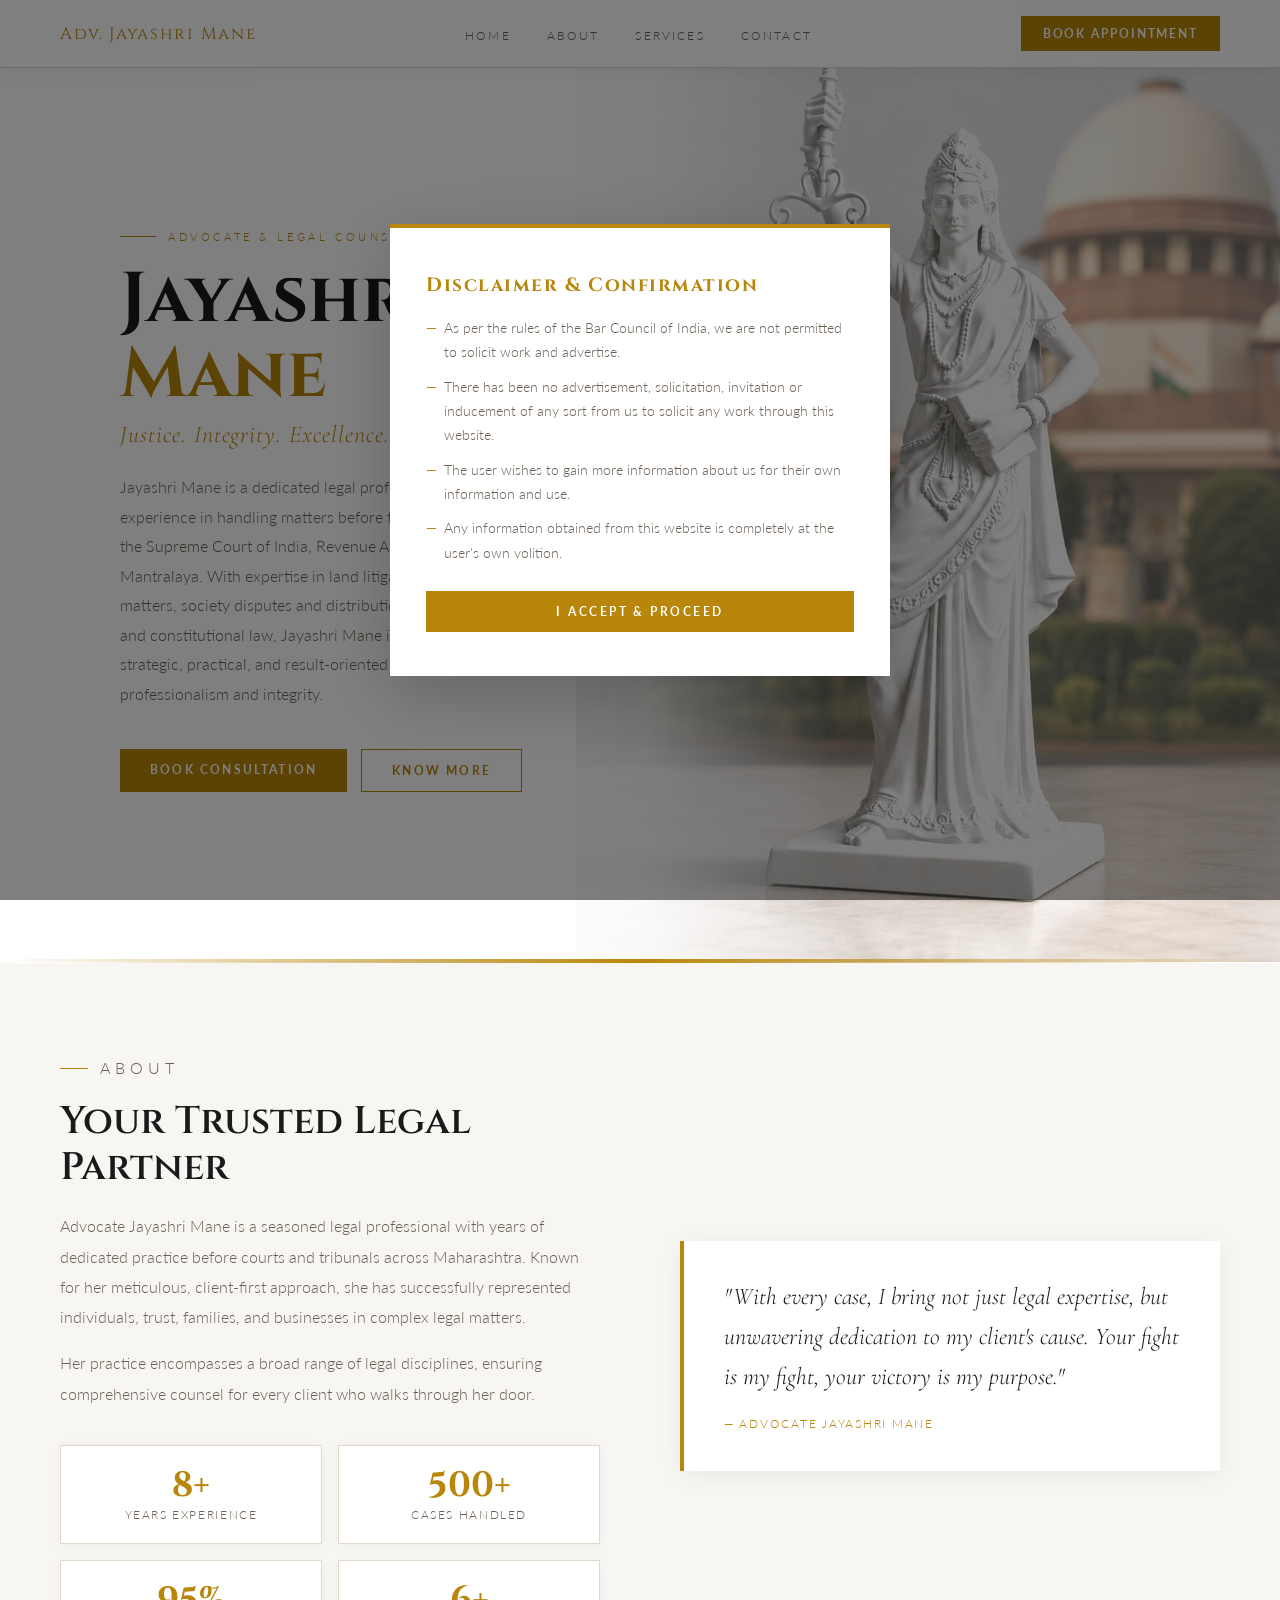
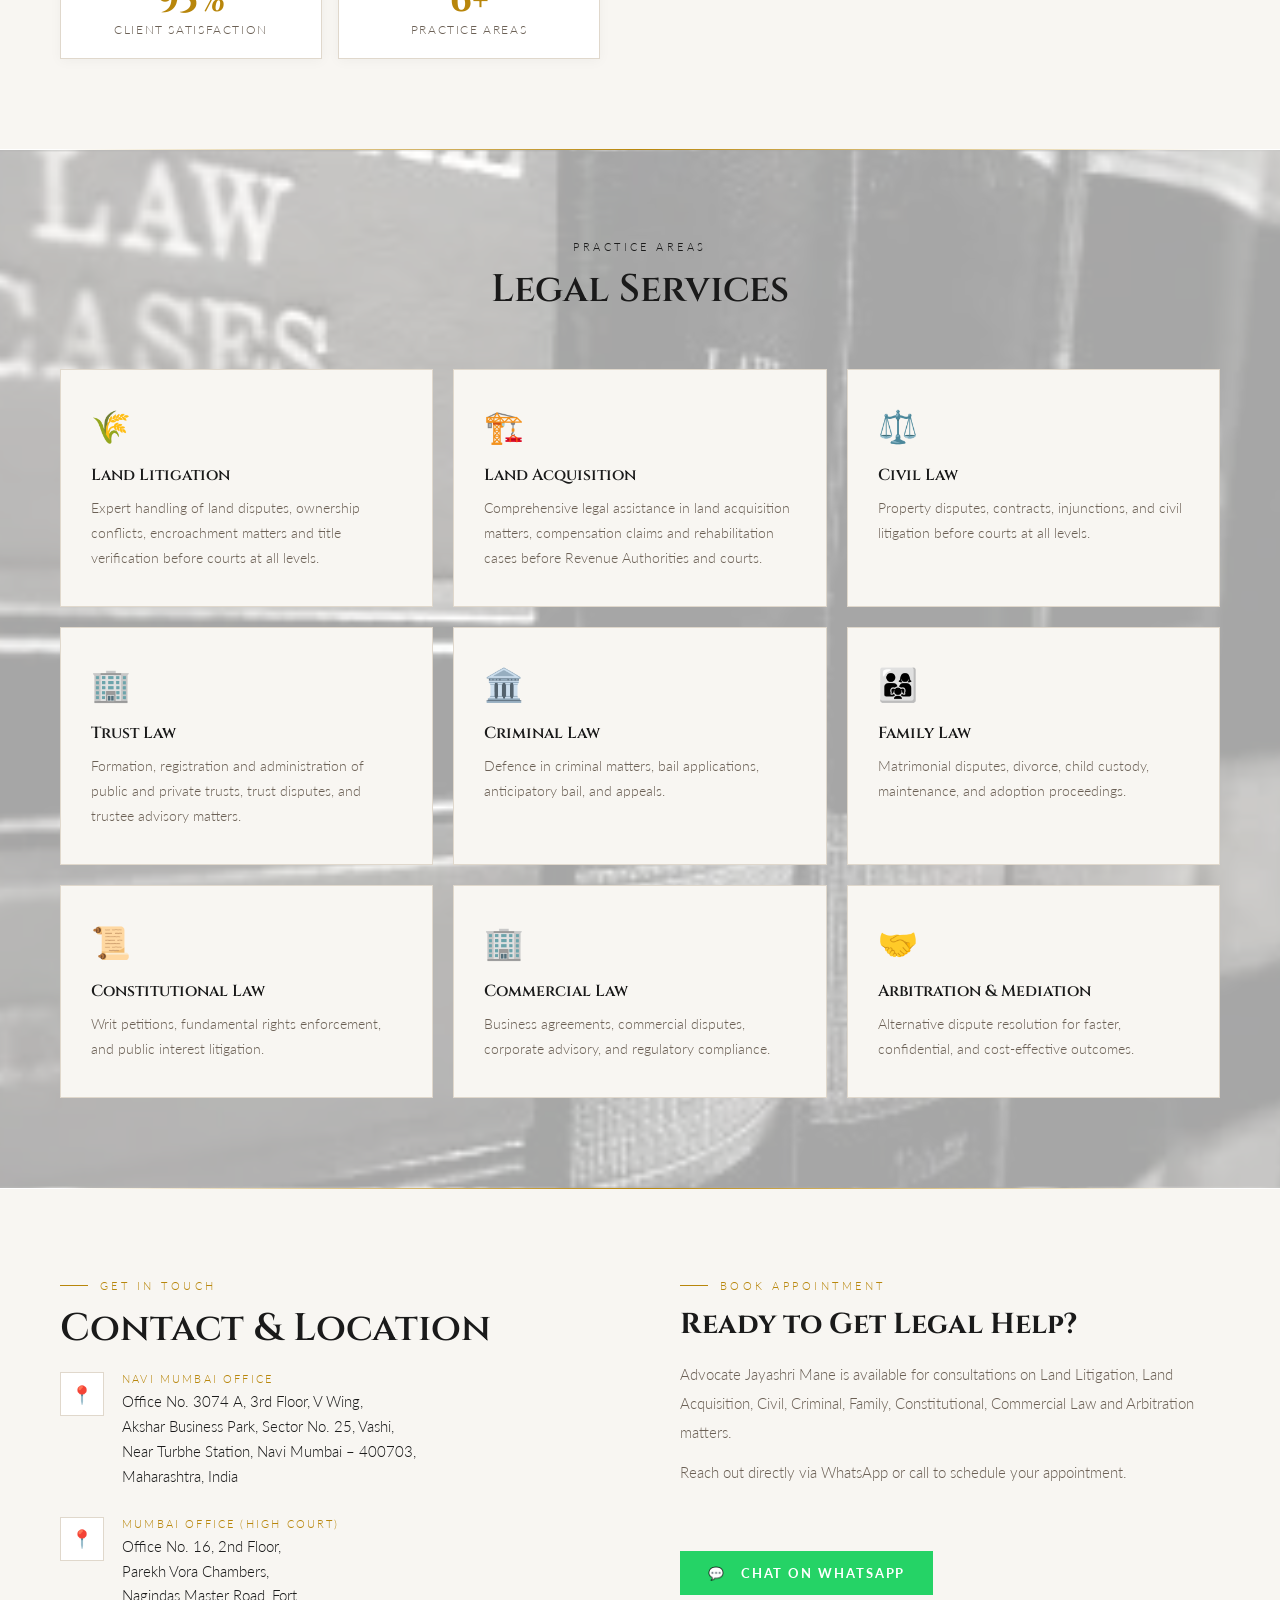
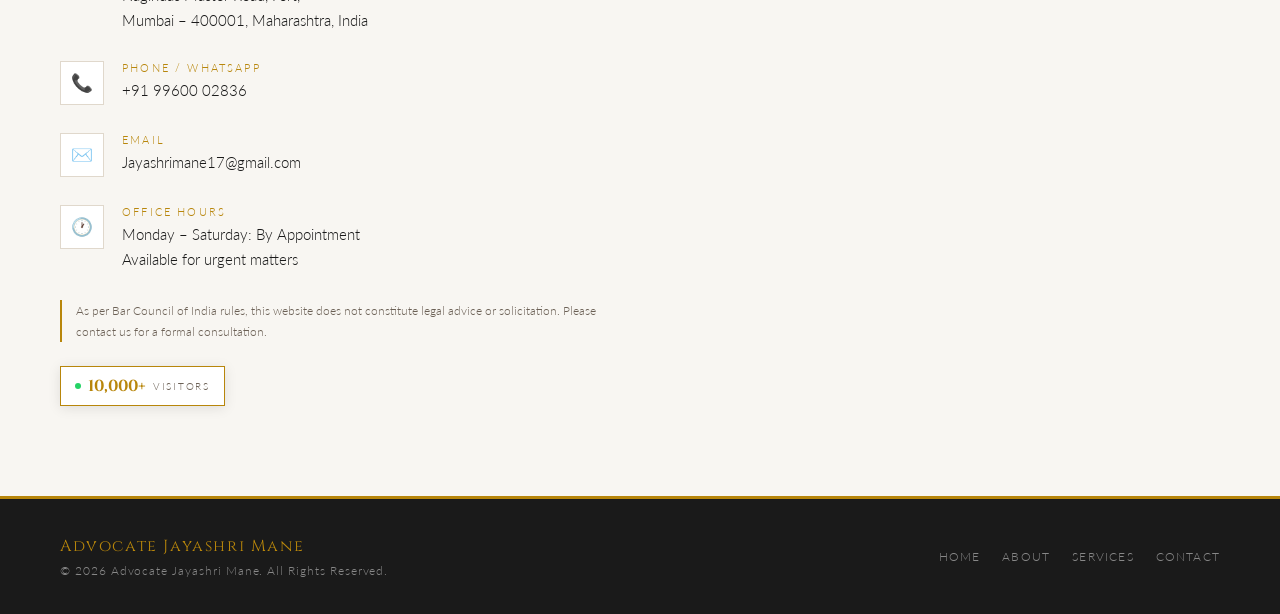
<file: index.html>
<!DOCTYPE html>
<html lang="en">
<head>
  <meta charset="UTF-8" />
  <meta name="viewport" content="width=device-width, initial-scale=1.0"/>
  <title>Advocate Jayashri Mane</title>
  <link href="https://fonts.googleapis.com/css2?family=Cormorant+Garamond:ital,wght@0,400;0,600;0,700;1,400&family=Cinzel:wght@400;600;700&family=Lato:wght@300;400;700&display=swap" rel="stylesheet"/>
  <style>
    :root {
      --gold: #b8860b;
      --gold-light: #d4a017;
      --gold-pale: #fdf3dc;
      --dark: #1a1a1a;
      --bg: #ffffff;
      --bg2: #f8f6f2;
      --text: #1a1a1a;
      --text-muted: #6b6055;
      --border: #e0d8cc;
    }
    *, *::before, *::after { margin: 0; padding: 0; box-sizing: border-box; }
    html { scroll-behavior: smooth; }
    body { background: var(--bg); color: var(--text); font-family: 'Lato', sans-serif; font-weight: 300; overflow-x: hidden; }

    /* NAV */
    nav { position: fixed; top: 0; left: 0; right: 0; z-index: 100; display: flex; justify-content: space-between; align-items: center; padding: 16px 60px; background: rgba(255,255,255,0.97); backdrop-filter: blur(10px); border-bottom: 1px solid var(--border); box-shadow: 0 2px 16px rgba(0,0,0,0.06); }
    .nav-logo { font-family: 'Cinzel', serif; font-size: 1.05rem; color: var(--gold); letter-spacing: 0.1em; text-decoration: none; }
    .nav-links { display: flex; gap: 36px; list-style: none; }
    .nav-links a { font-size: 0.75rem; letter-spacing: 0.18em; text-transform: uppercase; color: var(--text-muted); text-decoration: none; transition: color 0.25s; }
    .nav-links a:hover { color: var(--gold); }
    .nav-cta { font-size: 0.74rem; letter-spacing: 0.16em; text-transform: uppercase; font-weight: 700; color: #fff; background: var(--gold); padding: 10px 22px; text-decoration: none; transition: background 0.25s; white-space: nowrap; }
    .nav-cta:hover { background: var(--gold-light); }

    /* HERO - DESKTOP */
    #home { min-height: 100vh; position: relative; display: flex; align-items: center; overflow: hidden; background: #fff; }
    .hero-bg { position: absolute; right: 0; top: 0; width: 55%; height: 100%; object-fit: cover; object-position: center top; opacity: 0.75; filter: brightness(1.05) saturate(0.9); z-index: 0; }
    .hero-fade { position: absolute; top: 0; left: 0; width: 65%; height: 100%; background: linear-gradient(to right, #ffffff 55%, rgba(255,255,255,0.85) 78%, transparent 100%); z-index: 1; pointer-events: none; }
    #home::after { content: ''; position: absolute; bottom: 0; left: 0; right: 0; height: 3px; background: linear-gradient(90deg, transparent, var(--gold), transparent); z-index: 3; }
    .hero-text { position: relative; z-index: 2; padding: 140px 60px 80px; max-width: 580px; }
    .hero-eyebrow { font-size: 0.7rem; letter-spacing: 0.32em; text-transform: uppercase; color: var(--gold); margin-bottom: 20px; display: flex; align-items: center; gap: 12px; }
    .hero-eyebrow::before { content: ''; width: 36px; height: 1px; background: var(--gold); }
    .hero-title { font-family: 'Cinzel', serif; font-size: clamp(3rem, 5.5vw, 5rem); font-weight: 700; line-height: 1.06; color: var(--dark); margin-bottom: 8px; }
    .hero-title span { color: var(--gold); }
    .hero-subtitle { font-family: 'Cormorant Garamond', serif; font-size: 1.5rem; font-style: italic; color: var(--gold); margin-bottom: 24px; letter-spacing: 0.04em; }
    .hero-desc { font-size: 0.97rem; line-height: 1.9; color: var(--text-muted); max-width: 440px; margin-bottom: 40px; }
    .hero-buttons { display: flex; gap: 14px; flex-wrap: wrap; }
    .btn-primary { font-size: 0.76rem; letter-spacing: 0.18em; text-transform: uppercase; font-weight: 700; padding: 13px 30px; background: var(--gold); color: #fff; text-decoration: none; display: inline-block; transition: background 0.25s, transform 0.2s; border: none; cursor: pointer; }
    .btn-primary:hover { background: var(--gold-light); transform: translateY(-2px); }
    .btn-outline { font-size: 0.76rem; letter-spacing: 0.18em; text-transform: uppercase; font-weight: 700; padding: 13px 30px; border: 1.5px solid var(--gold); color: var(--gold); text-decoration: none; display: inline-block; transition: background 0.25s; }
    .btn-outline:hover { background: var(--gold-pale); }

    .gold-line { height: 1px; background: linear-gradient(90deg, transparent, var(--gold), transparent); margin: 0 60px; }
    section { padding: 90px 60px; }
    .section-label { font-size: 0.68rem; letter-spacing: 0.32em; text-transform: uppercase; color: var(--gold); margin-bottom: 14px; display: flex; align-items: center; gap: 12px; }
    .section-label::before { content: ''; width: 28px; height: 1px; background: var(--gold); }
    .section-title { font-family: 'Cinzel', serif; font-size: clamp(1.8rem, 3vw, 2.6rem); font-weight: 600; color: var(--dark); margin-bottom: 20px; line-height: 1.2; }

    /* ABOUT */
    #about { background: var(--bg2); display: grid; grid-template-columns: 1fr 1fr; gap: 80px; align-items: center; }
    .about-text p { font-size: 0.97rem; line-height: 1.95; color: var(--text-muted); margin-bottom: 16px; }
    .about-stats { display: grid; grid-template-columns: 1fr 1fr; gap: 16px; margin-top: 36px; }
    .stat-card { border: 1px solid var(--border); padding: 22px; background: #fff; text-align: center; box-shadow: 0 2px 12px rgba(0,0,0,0.04); }
    .stat-num { font-family: 'Cinzel', serif; font-size: 2.2rem; color: var(--gold); font-weight: 700; line-height: 1; margin-bottom: 5px; }
    .stat-label { font-size: 0.72rem; letter-spacing: 0.14em; text-transform: uppercase; color: var(--text-muted); }
    .about-quote { font-family: 'Cormorant Garamond', serif; font-size: 1.5rem; font-style: italic; color: var(--dark); line-height: 1.65; padding: 36px 40px; border-left: 4px solid var(--gold); background: #fff; box-shadow: 0 4px 24px rgba(0,0,0,0.06); }
    .about-quote cite { display: block; margin-top: 18px; font-family: 'Lato', sans-serif; font-size: 0.78rem; letter-spacing: 0.14em; font-style: normal; text-transform: uppercase; color: var(--gold); }

    /* SERVICES */
    #services { background: var(--bg); }
    .services-header { text-align: center; margin-bottom: 56px; }
    .services-header .section-label { justify-content: center; }
    .services-header .section-label::before { display: none; }
    .services-header .section-label { color: #1a1a1a; }
    .services-header .section-title { color: #1a1a1a; }
    .services-grid { display: grid; grid-template-columns: repeat(3, 1fr); gap: 20px; }
    .service-item { background: var(--bg2); padding: 36px 30px; border: 1px solid var(--border); transition: box-shadow 0.3s, transform 0.3s; position: relative; overflow: hidden; }
    .service-item::after { content: ''; position: absolute; bottom: 0; left: 0; width: 0; height: 3px; background: var(--gold); transition: width 0.4s ease; }
    .service-item:hover { box-shadow: 0 8px 32px rgba(0,0,0,0.1); transform: translateY(-4px); }
    .service-item:hover::after { width: 100%; }
    .service-icon { font-size: 2rem; margin-bottom: 18px; }
    .service-name { font-family: 'Cinzel', serif; font-size: 1rem; color: var(--dark); margin-bottom: 10px; font-weight: 600; }
    .service-desc { font-size: 0.88rem; line-height: 1.75; color: var(--text-muted); }

    /* CONTACT */
    #contact { background: var(--bg2); padding: 90px 60px; position: relative; }
    .contact-grid { display: grid; grid-template-columns: 1fr 1fr; gap: 80px; }
    .contact-detail { display: flex; gap: 18px; margin-bottom: 28px; align-items: flex-start; }
    .contact-icon { width: 44px; height: 44px; flex-shrink: 0; border: 1.5px solid var(--border); background: #fff; display: flex; align-items: center; justify-content: center; font-size: 1.1rem; }
    .contact-detail-label { font-size: 0.68rem; letter-spacing: 0.2em; text-transform: uppercase; color: var(--gold); margin-bottom: 4px; }
    .contact-detail-val { font-size: 0.94rem; color: var(--text); line-height: 1.65; }
    .contact-detail-val a { color: var(--text); text-decoration: none; }
    .contact-detail-val a:hover { color: var(--gold); }
    .disclaimer { margin-top: 20px; font-size: 0.78rem; color: var(--text-muted); line-height: 1.7; border-left: 2px solid var(--gold); padding-left: 14px; }
    .whatsapp-btn { display: inline-flex; align-items: center; gap: 10px; margin-top: 32px; background: #25d366; color: #fff; padding: 14px 28px; text-decoration: none; font-size: 0.8rem; letter-spacing: 0.15em; text-transform: uppercase; font-weight: 700; transition: background 0.25s; }
    .whatsapp-btn:hover { background: #1ebe5d; }

    /* FOOTER */
    footer { background: var(--dark); padding: 36px 60px; display: flex; justify-content: space-between; align-items: center; flex-wrap: nowrap; gap: 18px; border-top: 3px solid var(--gold); overflow: visible; }
.footer-left { display:flex; flex-direction:column; gap:6px; }
    .footer-logo { font-family: 'Cinzel', serif; font-size: 1rem; color: var(--gold); letter-spacing: 0.1em; }
    .footer-copy { font-size: 0.74rem; color: #888; letter-spacing: 0.08em; }
    .footer-links { display: flex; gap: 22px; }
    .footer-links a { font-size: 0.74rem; color: #888; text-decoration: none; letter-spacing: 0.1em; text-transform: uppercase; transition: color 0.25s; }
    .footer-links a:hover { color: var(--gold); }

    /* WHATSAPP FLOAT */
    .whatsapp-float { position: fixed; bottom: 28px; right: 28px; width: 54px; height: 54px; background: #25d366; border-radius: 50%; display: flex; align-items: center; justify-content: center; font-size: 1.5rem; text-decoration: none; z-index: 999; box-shadow: 0 4px 20px rgba(37,211,102,0.45); transition: transform 0.25s; }
    .whatsapp-float:hover { transform: scale(1.12); }
.footer-right { display:flex; flex-direction:column; align-items:center; justify-content:center; gap:8px; }
.vc-footer-row { display:inline-flex; align-items:center; gap:7px; border:1px solid var(--gold); padding:6px 12px; background:rgba(255,255,255,0.08); }
.whatsapp-footer-btn { width:44px; height:44px; background:#25d366; border-radius:50%; display:flex; align-items:center; justify-content:center; font-size:1.3rem; text-decoration:none; box-shadow:0 4px 20px rgba(37,211,102,0.45); transition:transform 0.25s; }
.whatsapp-footer-btn:hover { transform:scale(1.1); }

    /* MODAL */
    .modal-overlay { position: fixed; inset: 0; background: rgba(0,0,0,0.5); z-index: 9999; display: flex; align-items: center; justify-content: center; padding: 20px; }
    .modal-box { background: #fff; border-top: 4px solid var(--gold); max-width: 500px; width: 100%; padding: 44px 36px; box-shadow: 0 20px 60px rgba(0,0,0,0.2); }
    .modal-box h2 { font-family: 'Cinzel', serif; font-size: 1.2rem; color: var(--gold); margin-bottom: 18px; letter-spacing: 0.08em; }
    .modal-box ul { list-style: none; margin-bottom: 26px; }
    .modal-box ul li { font-size: 0.87rem; color: var(--text-muted); line-height: 1.75; margin-bottom: 10px; padding-left: 18px; position: relative; }
    .modal-box ul li::before { content: '—'; position: absolute; left: 0; color: var(--gold); }
    .modal-accept { width: 100%; padding: 13px; background: var(--gold); color: #fff; font-family: 'Lato', sans-serif; font-size: 0.78rem; letter-spacing: 0.2em; text-transform: uppercase; font-weight: 700; border: none; cursor: pointer; transition: background 0.25s; }
    .modal-accept:hover { background: var(--gold-light); }

    /* ===================== TABLET ===================== */
    @media (max-width: 1024px) {
      nav { padding: 16px 30px; }
      .hero-text { padding: 130px 30px 70px; max-width: 520px; }
      #about { gap: 40px; padding: 70px 30px; }
      .services-grid { grid-template-columns: repeat(2, 1fr); }
      #services { padding: 70px 30px; }
      #contact { padding: 70px 30px; }
      .contact-grid { gap: 40px; }
      section { padding: 70px 30px; }
      .gold-line { margin: 0 30px; }
      footer { padding: 30px 30px; }
    }

    /* ===================== MOBILE ===================== */
    @media (max-width: 768px) {
      /* NAV */
      nav { padding: 12px 16px; }
      .nav-links { display: none; }
      .nav-logo { font-size: 0.82rem; letter-spacing: 0.06em; }
      .nav-cta { padding: 9px 14px; font-size: 0.66rem; letter-spacing: 0.1em; }

      /* HERO — split layout: image top half, text bottom half */
      #home {
        flex-direction: column;
        align-items: stretch;
        min-height: 100vh;
        padding-top: 56px; /* nav height */
      }

      /* Image takes top portion, fully visible */
      .hero-bg {
        position: relative !important;
        width: 100% !important;
        height: 420px !important;
        max-height: 420px !important;
        object-fit: cover;
        object-position: center top;
        opacity: 1 !important;
        filter: brightness(1.0) saturate(0.95);
        display: block !important;
        flex-shrink: 0;
        top: auto !important;
        right: auto !important;
      }

      /* Remove the side fade — not needed in stacked layout */
      .hero-fade { display: none; }

      /* Text section below image */
      .hero-text {
        position: relative;
        z-index: 2;
        padding: 28px 20px 48px;
        max-width: 100%;
        background: #fff;
        flex: 1;
      }

      /* Gold bottom line */
      #home::after { z-index: 3; }

      .hero-eyebrow { font-size: 0.62rem; letter-spacing: 0.22em; margin-bottom: 12px; }
      .hero-title { font-size: clamp(2.4rem, 10vw, 3.2rem); margin-bottom: 6px; }
      .hero-subtitle { font-size: 1.1rem; margin-bottom: 14px; }
      .hero-desc { font-size: 0.9rem; line-height: 1.75; max-width: 100%; margin-bottom: 24px; }
      .hero-buttons { flex-direction: column; gap: 10px; }
      .btn-primary, .btn-outline { text-align: center; width: 100%; padding: 14px 20px; }

      /* DIVIDERS */
      .gold-line { margin: 0 20px; }
      section { padding: 48px 20px; }

      /* ABOUT */
      #about { grid-template-columns: 1fr; padding: 48px 20px; gap: 28px; }
      .about-quote { font-size: 1.1rem; padding: 20px 18px; }
      .about-stats { grid-template-columns: 1fr 1fr; gap: 10px; margin-top: 24px; }
      .stat-card { padding: 16px 10px; }
      .stat-num { font-size: 1.7rem; }
      .stat-label { font-size: 0.64rem; }
      .about-text p { font-size: 0.9rem; }

      /* SERVICES */
      .services-grid { grid-template-columns: 1fr; gap: 10px; }
      .service-item { padding: 22px 16px; }
      .service-icon { font-size: 1.6rem; margin-bottom: 12px; }
      .service-name { font-size: 0.92rem; }
      .service-desc { font-size: 0.84rem; }
      #services { padding: 48px 20px; }
      .services-header { margin-bottom: 32px; }

      /* CONTACT */
      #contact { padding: 48px 20px; }
      .contact-grid { grid-template-columns: 1fr; gap: 32px; }
      .contact-detail { gap: 12px; margin-bottom: 18px; }
      .contact-icon { width: 38px; height: 38px; font-size: 1rem; }
      .contact-detail-val { font-size: 0.87rem; }
      .whatsapp-btn { width: 100%; justify-content: center; font-size: 0.76rem; }

      /* FOOTER */
      footer { padding: 22px 20px; flex-direction: column; text-align: center; gap: 12px; }
      .footer-links { flex-wrap: wrap; justify-content: center; gap: 14px; }
      .footer-logo { font-size: 0.88rem; }
      .footer-copy { font-size: 0.68rem; }

      /* MODAL */
      .modal-box { padding: 28px 18px; }
      .modal-box h2 { font-size: 1rem; }

      /* WHATSAPP FLOAT */
      .whatsapp-float { bottom: 20px; right: 16px; width: 48px; height: 48px; font-size: 1.3rem; }
    }

    /* Very small phones */
    @media (max-width: 380px) {
      .hero-title { font-size: 2.2rem; }
      .nav-logo { font-size: 0.75rem; }
      .nav-cta { padding: 8px 10px; font-size: 0.6rem; }
    }
  </style>
</head>
<body>

<div class="modal-overlay" id="disclaimerModal">
  <div class="modal-box">
    <h2>Disclaimer &amp; Confirmation</h2>
    <ul>
      <li>As per the rules of the Bar Council of India, we are not permitted to solicit work and advertise.</li>
      <li>There has been no advertisement, solicitation, invitation or inducement of any sort from us to solicit any work through this website.</li>
      <li>The user wishes to gain more information about us for their own information and use.</li>
      <li>Any information obtained from this website is completely at the user's own volition.</li>
    </ul>
    <button class="modal-accept" onclick="document.getElementById('disclaimerModal').style.display='none'">I Accept &amp; Proceed</button>
  </div>
</div>

<nav>
  <a href="#home" class="nav-logo">Adv. Jayashri Mane</a>
  <ul class="nav-links">
    <li><a href="#home">Home</a></li>
    <li><a href="#about">About</a></li>
    <li><a href="#services">Services</a></li>
    <li><a href="#contact">Contact</a></li>
  </ul>
  <a href="https://wa.me/919960002836" class="nav-cta">Book Appointment</a>
</nav>

<section id="home">
  <img class="hero-bg" src="image.png" alt="Lady Justice"/>
  <div class="hero-fade"></div>
  <div class="hero-text">
    <p class="hero-eyebrow">Advocate &amp; Legal Counsel</p>
    <h1 class="hero-title">Jayashri<br/><span>Mane</span></h1>
    <p class="hero-subtitle">Justice. Integrity. Excellence.</p>
    <p class="hero-desc">Jayashri Mane is a dedicated legal professional with extensive experience in handling matters before the Bombay High Court, the Supreme Court of India, Revenue Authorities, and Mantralaya. With expertise in land litigation, land acquisition matters, society disputes and distribution cases, along with civil and constitutional law, Jayashri Mane is known for providing strategic, practical, and result-oriented legal solutions with professionalism and integrity.</p>
    <div class="hero-buttons">
      <a href="https://wa.me/919960002836" class="btn-primary">Book Consultation</a>
      <a href="#about" class="btn-outline">Know More</a>
    </div>
  </div>
</section>

<div class="gold-line"></div>

<section id="about">
  <div class="about-text">
    <p class="section-label">About</p>
    <h2 class="section-title">Your Trusted Legal Partner</h2>
    <p>Advocate Jayashri Mane is a seasoned legal professional with years of dedicated practice before courts and tribunals across Maharashtra. Known for her meticulous, client-first approach, she has successfully represented individuals, trust, families, and businesses in complex legal matters.</p>
    <p>Her practice encompasses a broad range of legal disciplines, ensuring comprehensive counsel for every client who walks through her door.</p>
    <div class="about-stats">
      <div class="stat-card"><div class="stat-num">8+</div><div class="stat-label">Years Experience</div></div>
      <div class="stat-card"><div class="stat-num">500+</div><div class="stat-label">Cases Handled</div></div>
      <div class="stat-card"><div class="stat-num">95%</div><div class="stat-label">Client Satisfaction</div></div>
      <div class="stat-card"><div class="stat-num">6+</div><div class="stat-label">Practice Areas</div></div>
    </div>
  </div>
  <div>
    <blockquote class="about-quote">
      "With every case, I bring not just legal expertise, but unwavering dedication to my client's cause. Your fight is my fight, your victory is my purpose."
      <cite>— Advocate Jayashri Mane</cite>
    </blockquote>
  </div>
</section>

<div class="gold-line"></div>

<section id="services" style="position:relative;overflow:hidden;">
<div style="position:absolute;inset:0;background-image:url('law-bg.webp');background-size:cover;background-position:center;opacity:0.35;z-index:0;pointer-events:none;"></div>
<div style="position:relative;z-index:1;">
  <div class="services-header">
    <p class="section-label">Practice Areas</p>
    <h2 class="section-title">Legal Services</h2>
  </div>
  <div class="services-grid">
    <div class="service-item"><div class="service-icon">🌾</div><div class="service-name">Land Litigation</div><p class="service-desc">Expert handling of land disputes, ownership conflicts, encroachment matters and title verification before courts at all levels.</p></div>
    <div class="service-item"><div class="service-icon">🏗️</div><div class="service-name">Land Acquisition</div><p class="service-desc">Comprehensive legal assistance in land acquisition matters, compensation claims and rehabilitation cases before Revenue Authorities and courts.</p></div>
    <div class="service-item"><div class="service-icon">⚖️</div><div class="service-name">Civil Law</div><p class="service-desc">Property disputes, contracts, injunctions, and civil litigation before courts at all levels.</p></div>
    <div class="service-item"><div class="service-icon">🏢</div><div class="service-name">Trust Law</div><p class="service-desc">Formation, registration and administration of public and private trusts, trust disputes, and trustee advisory matters.</p></div>
    <div class="service-item"><div class="service-icon">🏛️</div><div class="service-name">Criminal Law</div><p class="service-desc">Defence in criminal matters, bail applications, anticipatory bail, and appeals.</p></div>
    <div class="service-item"><div class="service-icon">👨‍👩‍👧</div><div class="service-name">Family Law</div><p class="service-desc">Matrimonial disputes, divorce, child custody, maintenance, and adoption proceedings.</p></div>
    <div class="service-item"><div class="service-icon">📜</div><div class="service-name">Constitutional Law</div><p class="service-desc">Writ petitions, fundamental rights enforcement, and public interest litigation.</p></div>
    <div class="service-item"><div class="service-icon">🏢</div><div class="service-name">Commercial Law</div><p class="service-desc">Business agreements, commercial disputes, corporate advisory, and regulatory compliance.</p></div>
    <div class="service-item"><div class="service-icon">🤝</div><div class="service-name">Arbitration &amp; Mediation</div><p class="service-desc">Alternative dispute resolution for faster, confidential, and cost-effective outcomes.</p></div>
  </div>
</div>
</section>

<div class="gold-line"></div>

<section id="contact">
  <div class="contact-grid">
    <div class="contact-info">
      <p class="section-label">Get In Touch</p>
      <h2 class="section-title">Contact &amp; Location</h2>
      <div class="contact-detail">
        <div class="contact-icon">📍</div>
        <div>
          <div class="contact-detail-label">Navi Mumbai Office</div>
          <div class="contact-detail-val">Office No. 3074 A, 3rd Floor, V Wing,<br/>Akshar Business Park, Sector No. 25, Vashi,<br/>Near Turbhe Station, Navi Mumbai – 400703,<br/>Maharashtra, India</div>
        </div>
      </div>
      <div class="contact-detail">
        <div class="contact-icon">📍</div>
        <div>
          <div class="contact-detail-label">Mumbai Office (High Court)</div>
          <div class="contact-detail-val">Office No. 16, 2nd Floor,<br/>Parekh Vora Chambers,<br/>Nagindas Master Road, Fort,<br/>Mumbai – 400001, Maharashtra, India</div>
        </div>
      </div>
      <div class="contact-detail">
        <div class="contact-icon">📞</div>
        <div>
          <div class="contact-detail-label">Phone / WhatsApp</div>
          <div class="contact-detail-val"><a href="tel:+919960002836">+91 99600 02836</a></div>
        </div>
      </div>
      <div class="contact-detail">
        <div class="contact-icon">✉️</div>
        <div>
          <div class="contact-detail-label">Email</div>
          <div class="contact-detail-val"><a href="mailto:Jayashrimane17@gmail.com">Jayashrimane17@gmail.com</a></div>
        </div>
      </div>
      <div class="contact-detail">
        <div class="contact-icon">🕐</div>
        <div>
          <div class="contact-detail-label">Office Hours</div>
          <div class="contact-detail-val">Monday – Saturday: By Appointment<br/>Available for urgent matters</div>
        </div>
      </div>
      <p class="disclaimer">As per Bar Council of India rules, this website does not constitute legal advice or solicitation. Please contact us for a formal consultation.</p>
      <div style="margin-top:24px;">
        <div class="vc-simple-row"><span class="vc-dot"></span><span class="vc-simple-num" id="vc-number2">0</span><span class="vc-simple-label">Visitors</span></div>
        
      </div>
    </div>
    <div>
      <p class="section-label">Book Appointment</p>
      <h3 style="font-family:'Cinzel',serif;font-size:1.8rem;color:var(--dark);margin-bottom:16px;line-height:1.3;">Ready to Get Legal Help?</h3>
      <p style="font-size:0.95rem;color:var(--text-muted);line-height:1.9;margin-bottom:12px;">Advocate Jayashri Mane is available for consultations on Land Litigation, Land Acquisition, Civil, Criminal, Family, Constitutional, Commercial Law and Arbitration matters.</p>
      <p style="font-size:0.95rem;color:var(--text-muted);line-height:1.9;margin-bottom:32px;">Reach out directly via WhatsApp or call to schedule your appointment.</p>
      <a href="https://wa.me/919960002836" class="whatsapp-btn">💬 &nbsp; Chat on WhatsApp</a>
    </div>
  </div>
</section>



<style>
@keyframes vcPulse { 0%,100%{opacity:1} 50%{opacity:0.3} }
.vc-simple { display:flex; justify-content:flex-end; margin-top:16px; }
.vc-simple-row { display:inline-flex; align-items:center; gap:7px; border:1px solid var(--gold); padding:8px 14px; background:#fff; box-shadow:0 2px 12px rgba(0,0,0,0.1); }
.vc-dot { width:6px; height:6px; background:#25d366; border-radius:50%; animation:vcPulse 1.5s infinite; flex-shrink:0; }
.vc-simple-num { font-family:'Cinzel',serif; font-size:1rem; font-weight:700; color:var(--gold); }
.vc-simple-label { font-size:0.6rem; letter-spacing:0.18em; text-transform:uppercase; color:var(--text-muted); }
</style>

<script>
(function(){
  const el = document.getElementById('vc-number2');
  fetch('https://visitor-counter.beellzking.workers.dev/')
    .then(res => res.json())
    .then(data => {
      el.textContent = data.count.toLocaleString('en-IN');
    })
    .catch(() => {
      el.textContent = '10,000+';
    });
})();
</script>

<footer>
  <div class="footer-left">
    <div class="footer-logo">Advocate Jayashri Mane</div>
    <div class="footer-copy">© 2026 Advocate Jayashri Mane. All Rights Reserved.</div>
  </div>
  <div class="footer-links">
    <a href="#home">Home</a>
    <a href="#about">About</a>
    <a href="#services">Services</a>
    <a href="#contact">Contact</a>
  </div>

  </div>
</footer>
</body>
</html>
</file>
